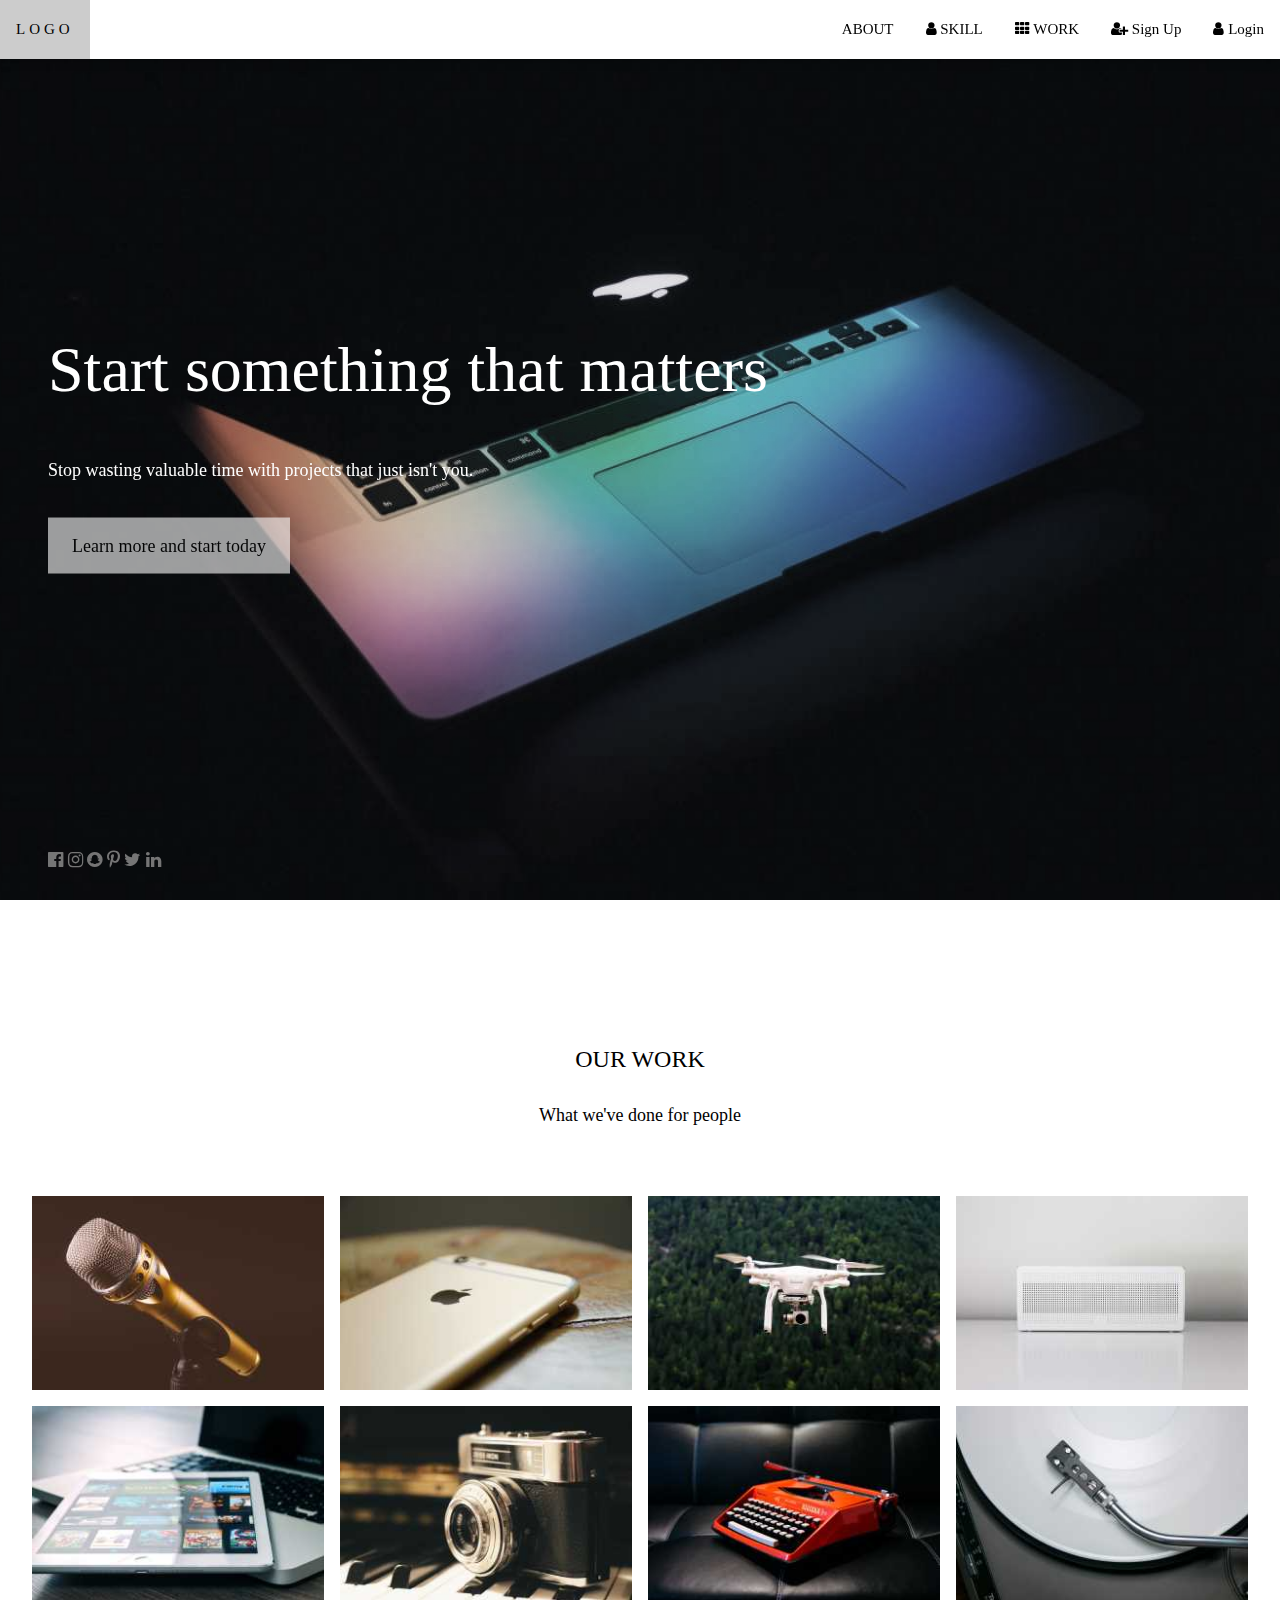
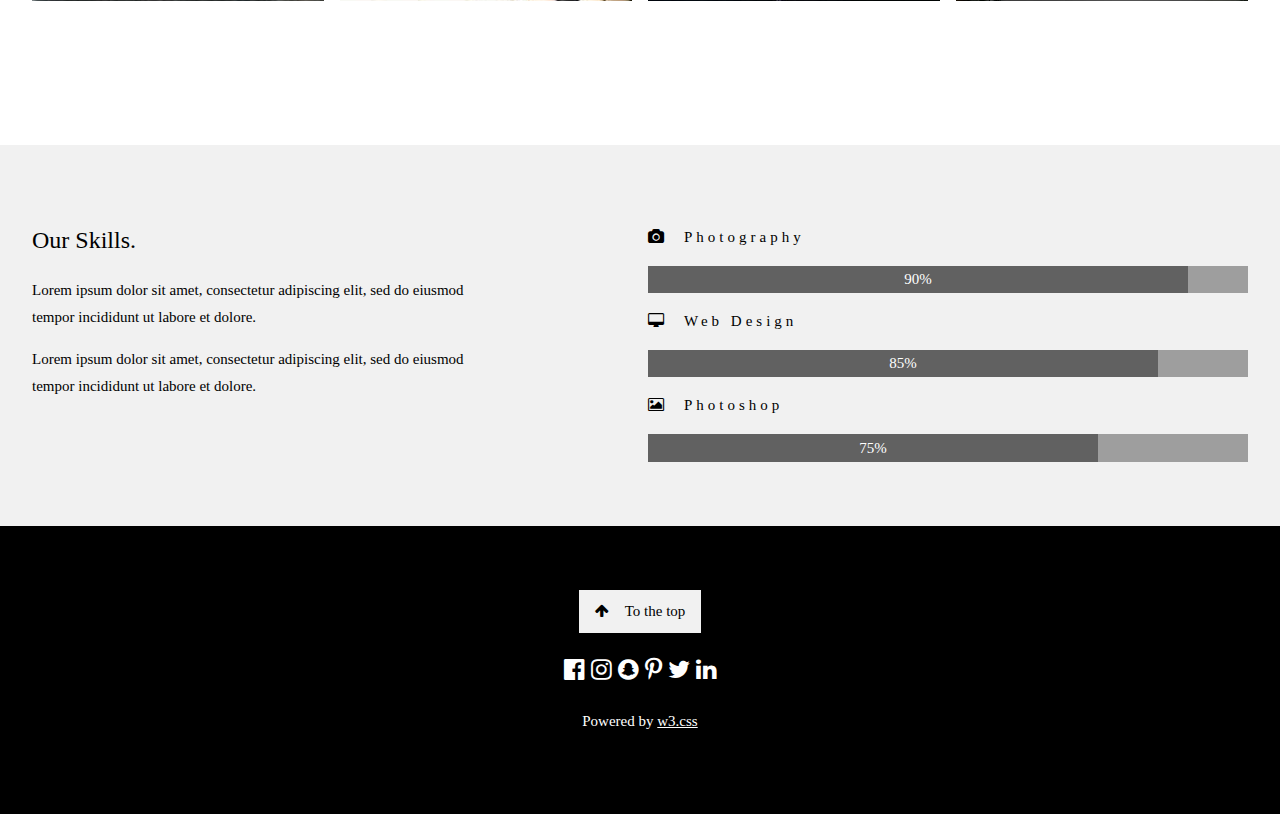
<file: index.html>
<!DOCTYPE html>
<html>
<title>Team Work Home</title>

<!-- Mirrored from www.w3schools.com/w3css/tryw3css_templates_startup.htm by HTTrack Website Copier/3.x [XR&CO'2014], Sat, 29 Feb 2020 11:53:10 GMT -->
<meta charset="UTF-8">
<meta name="viewport" content="width=device-width, initial-scale=1">
<link rel="stylesheet" href="./assets/css/w3.css">
<link rel="stylesheet" href="./assets/css/font-awesome.min.css">
<style>
  body,
  h1,
  h2,
  h3,
  h4,
  h5,
  h6 {
    font-family: Cambria, Cochin, Georgia, Times, 'Times New Roman', serif;
  }

  body,
  html {
    height: 100%;
    line-height: 1.8;
  }

  /* Full height image header */
  .bgimg-1 {
    background-position: center;
    background-size: cover;
    background-image: url("./assets/img/home/mac.jpg");
    min-height: 100%;
  }

  .w3-bar .w3-button {
    padding: 16px;
  }
</style>

<body>

  <!-- Navbar (sit on top) -->
  <div class="w3-top">
    <div class="w3-bar w3-white w3-card" id="myNavbar">
      <a href="#home" class="w3-bar-item w3-button w3-wide">LOGO</a>
      <!-- Right-sided navbar links -->
      <div class="w3-right w3-hide-small">
        <a href="#about" class="w3-bar-item w3-button">ABOUT</a>
        <a href="#skills" class="w3-bar-item w3-button"><i class="fa fa-user"></i> SKILL</a>
        <a href="#work" class="w3-bar-item w3-button"><i class="fa fa-th"></i> WORK</a>
        <a href="./page/auth/register.html" id="signuP" class="w3-bar-item w3-button"><i class="fa fa-user-plus"></i>
          Sign Up</a>
        <a href="./page/auth/login.html" id="login" class="w3-bar-item w3-button"><i class="fa fa-user"></i> Login</a>
      </div>
      <!-- Hide right-floated links on small screens and replace them with a menu icon -->

      <a href="javascript:void(0)" class="w3-bar-item w3-button w3-right w3-hide-large w3-hide-medium"
        onclick="w3_open()">
        <i class="fa fa-bars"></i>
      </a>
    </div>
  </div>

  <!-- Sidebar on small screens when clicking the menu icon -->
  <nav class="w3-sidebar w3-bar-block w3-black w3-card w3-animate-left w3-hide-medium w3-hide-large"
    style="display:none" id="mySidebar">
    <a href="javascript:void(0)" onclick="w3_close()" class="w3-bar-item w3-button w3-large w3-padding-16">Close
      &times;</a>
    <a href="#about" onclick="w3_close()" class="w3-bar-item w3-button">ABOUT</a>
    <a href="#skills" onclick="w3_close()" class="w3-bar-item w3-button">SKILL</a>
    <a href="#work" onclick="w3_close()" class="w3-bar-item w3-button">WORK</a>
  </nav>

  <!-- Header with full-height image -->
  <header class="bgimg-1 w3-display-container w3-grayscale-min" id="home">
    <div class="w3-display-left w3-text-white" style="padding:48px">
      <span class="w3-jumbo w3-hide-small">Start something that matters</span><br>
      <span class="w3-xxlarge w3-hide-large w3-hide-medium">Start something that matters</span><br>
      <span class="w3-large">Stop wasting valuable time with projects that just isn't you.</span>
      <p><a href="#work"
          class="w3-button w3-white w3-padding-large w3-large w3-margin-top w3-opacity w3-hover-opacity-off">Learn more
          and start today</a></p>
    </div>
    <div class="w3-display-bottomleft w3-text-grey w3-large" style="padding:24px 48px">
      <i class="fa fa-facebook-official w3-hover-opacity"></i>
      <i class="fa fa-instagram w3-hover-opacity"></i>
      <i class="fa fa-snapchat w3-hover-opacity"></i>
      <i class="fa fa-pinterest-p w3-hover-opacity"></i>
      <i class="fa fa-twitter w3-hover-opacity"></i>
      <i class="fa fa-linkedin w3-hover-opacity"></i>
    </div>
  </header>

  <!-- Work Section -->
  <div class="w3-container" style="padding:128px 16px" id="work">
    <h3 class="w3-center">OUR WORK</h3>
    <p class="w3-center w3-large">What we've done for people</p>

    <div class="w3-row-padding" style="margin-top:64px">
      <div class="w3-col l3 m6">
        <img src="./assets/img/home/tech_mic.jpg" style="width:100%" onclick="onClick(this)" class="w3-hover-opacity"
          alt="A microphone">
      </div>
      <div class="w3-col l3 m6">
        <img src="./assets/img/home/tech_phone.jpg" style="width:100%" onclick="onClick(this)" class="w3-hover-opacity"
          alt="A phone">
      </div>
      <div class="w3-col l3 m6">
        <img src="./assets/img/home/tech_drone.jpg" style="width:100%" onclick="onClick(this)" class="w3-hover-opacity"
          alt="A drone">
      </div>
      <div class="w3-col l3 m6">
        <img src="./assets/img/home/tech_sound.jpg" style="width:100%" onclick="onClick(this)" class="w3-hover-opacity"
          alt="Soundbox">
      </div>
    </div>

    <div class="w3-row-padding w3-section">
      <div class="w3-col l3 m6">
        <img src="./assets/img/home/tech_tablet.jpg" style="width:100%" onclick="onClick(this)" class="w3-hover-opacity"
          alt="A tablet">
      </div>
      <div class="w3-col l3 m6">
        <img src="./assets/img/home/tech_camera.jpg" style="width:100%" onclick="onClick(this)" class="w3-hover-opacity"
          alt="A camera">
      </div>
      <div class="w3-col l3 m6">
        <img src="./assets/img/home/tech_typewriter.jpg" style="width:100%" onclick="onClick(this)"
          class="w3-hover-opacity" alt="A typewriter">
      </div>
      <div class="w3-col l3 m6">
        <img src="./assets/img/home/tech_tableturner.jpg" style="width:100%" onclick="onClick(this)"
          class="w3-hover-opacity" alt="A tableturner">
      </div>
    </div>
  </div>

  <!-- Modal for full size images on click-->
  <div id="modal01" class="w3-modal w3-black" onclick="this.style.display='none'">
    <span class="w3-button w3-xxlarge w3-black w3-padding-large w3-display-topright"
      title="Close Modal Image">&times;</span>
    <div class="w3-modal-content w3-animate-zoom w3-center w3-transparent w3-padding-64">
      <img id="img01" class="w3-image">
      <p id="caption" class="w3-opacity w3-large"></p>
    </div>
  </div>

  <!-- Skills Section -->
  <div class="w3-container w3-light-grey w3-padding-64" id="skills">
    <div class="w3-row-padding">
      <div class="w3-col m6">
        <h3>Our Skills.</h3>
        <p>Lorem ipsum dolor sit amet, consectetur adipiscing elit, sed do eiusmod<br>
          tempor incididunt ut labore et dolore.</p>
        <p>Lorem ipsum dolor sit amet, consectetur adipiscing elit, sed do eiusmod<br>
          tempor incididunt ut labore et dolore.</p>
      </div>
      <div class="w3-col m6">
        <p class="w3-wide"><i class="fa fa-camera w3-margin-right"></i>Photography</p>
        <div class="w3-grey">
          <div class="w3-container w3-dark-grey w3-center" style="width:90%">90%</div>
        </div>
        <p class="w3-wide"><i class="fa fa-desktop w3-margin-right"></i>Web Design</p>
        <div class="w3-grey">
          <div class="w3-container w3-dark-grey w3-center" style="width:85%">85%</div>
        </div>
        <p class="w3-wide"><i class="fa fa-photo w3-margin-right"></i>Photoshop</p>
        <div class="w3-grey">
          <div class="w3-container w3-dark-grey w3-center" style="width:75%">75%</div>
        </div>
      </div>
    </div>
  </div>

  <!-- Footer -->
  <footer class="w3-center w3-black w3-padding-64">
    <a href="#home" class="w3-button w3-light-grey"><i class="fa fa-arrow-up w3-margin-right"></i>To the top</a>
    <div class="w3-xlarge w3-section">
      <i class="fa fa-facebook-official w3-hover-opacity"></i>
      <i class="fa fa-instagram w3-hover-opacity"></i>
      <i class="fa fa-snapchat w3-hover-opacity"></i>
      <i class="fa fa-pinterest-p w3-hover-opacity"></i>
      <i class="fa fa-twitter w3-hover-opacity"></i>
      <i class="fa fa-linkedin w3-hover-opacity"></i>
    </div>
    <p>Powered by <a href="default.html" title="W3.CSS" target="_blank" class="w3-hover-text-green">w3.css</a></p>
  </footer>

  <script>
    // Modal Image Gallery
    function onClick(element) {
      document.getElementById("img01").src = element.src;
      document.getElementById("modal01").style.display = "block";
      var captionText = document.getElementById("caption");
      captionText.innerHTML = element.alt;
    }


    // Toggle between showing and hiding the sidebar when clicking the menu icon
    var mySidebar = document.getElementById("mySidebar");

    function w3_open() {
      if (mySidebar.style.display === 'block') {
        mySidebar.style.display = 'none';
      } else {
        mySidebar.style.display = 'block';
      }
    }

    // Close the sidebar with the close button
    function w3_close() {
      mySidebar.style.display = "none";
    }
  </script>

</body>

<!-- Mirrored from www.w3schools.com/w3css/tryw3css_templates_startup.htm by HTTrack Website Copier/3.x [XR&CO'2014], Sat, 29 Feb 2020 11:53:17 GMT -->

</html>
</file>
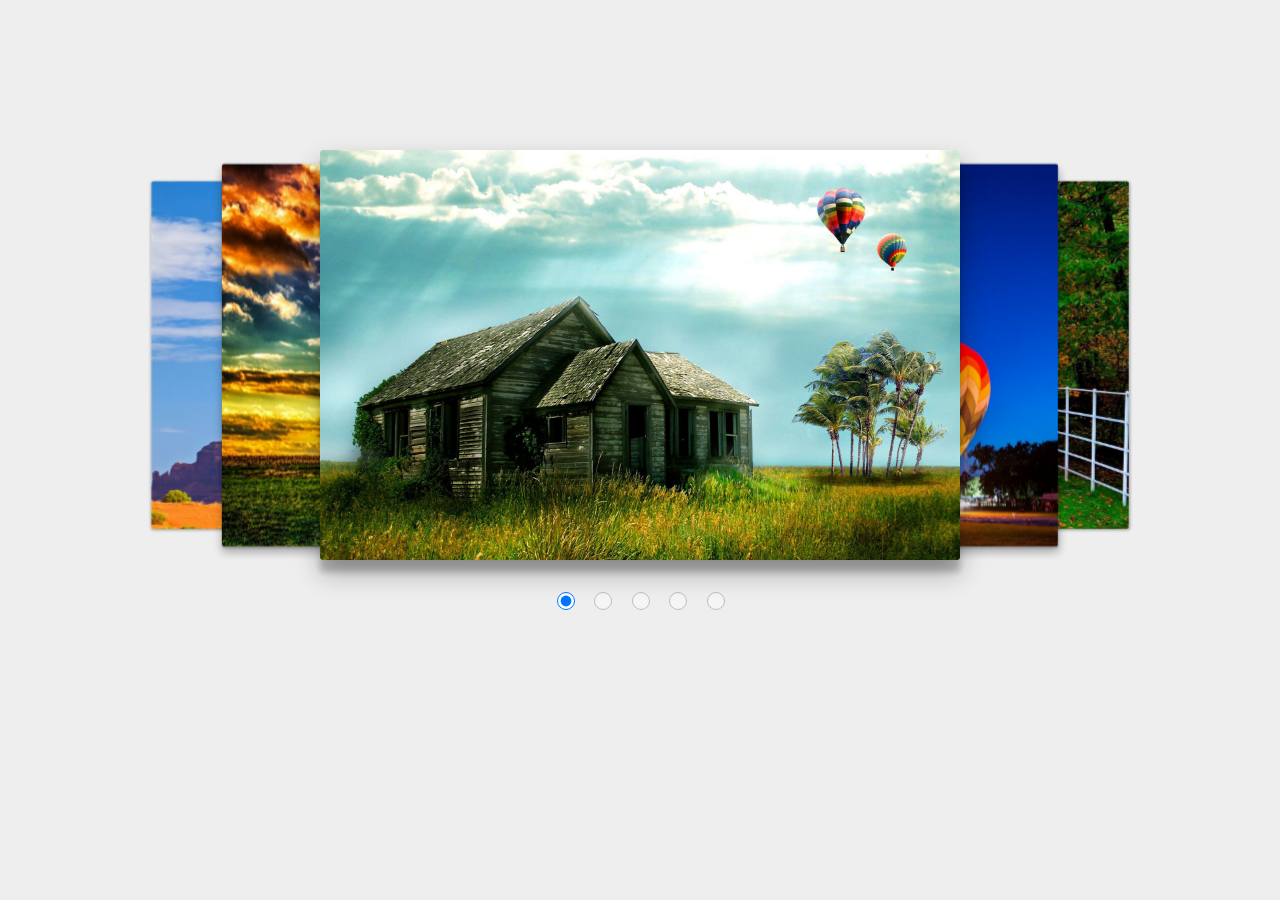
<file: discos/index.html>
<!DOCTYPE html>
<html lang="en">
<!-- Design by foolishdeveloper.com -->

<head>
  <meta charset="UTF-8">
  <meta name="viewport" content="width=device-width, initial-scale=1.0">
  <meta http-equiv="X-UA-Compatible" content="ie=edge">
  <title>3d Image Slider with Carousel using HTML & CSS</title>
  <style media="screen">
    body {
      margin: 0;
      background: #EEE;
      user-select: none;
      font-family: sans-serif;
    }


    #slider {
      position: relative;
      width: 50%;
      height: 32vw;
      margin: 150px auto;
      font-family: 'Helvetica Neue', sans-serif;
      perspective: 1400px;
      transform-style: preserve-3d;
    }

    input[type=radio] {
      position: relative;
      top: 108%;
      left: 50%;
      width: 18px;
      height: 18px;
      margin: 0 15px 0 0;
      opacity: 0.4;
      transform: translateX(-83px);
      cursor: pointer;
    }


    input[type=radio]:nth-child(5) {
      margin-right: 0px;
    }

    input[type=radio]:checked {
      opacity: 1;
    }




    #slider label,
    #slider label img {
      position: absolute;
      width: 100%;
      height: 100%;
      left: 0;
      top: 0;
      color: white;
      font-size: 70px;
      font-weight: bold;
      border-radius: 3px;
      cursor: pointer;
      display: flex;
      align-items: center;
      justify-content: center;
      transition: transform 400ms ease;
    }



    /* Slider Functionality */

    /* Active Slide */
    #s1:checked~#slide1,
    #s2:checked~#slide2,
    #s3:checked~#slide3,
    #s4:checked~#slide4,
    #s5:checked~#slide5 {
      box-shadow: 0 13px 26px rgba(0, 0, 0, 0.3), 0 12px 6px rgba(0, 0, 0, 0.2);
      transform: translate3d(0%, 0, 0px);
    }

    /* Next Slide */
    #s1:checked~#slide2,
    #s2:checked~#slide3,
    #s3:checked~#slide4,
    #s4:checked~#slide5,
    #s5:checked~#slide1 {
      box-shadow: 0 6px 10px rgba(0, 0, 0, 0.3), 0 2px 2px rgba(0, 0, 0, 0.2);
      transform: translate3d(20%, 0, -100px);
    }


    /* Next to Next Slide */
    #s1:checked~#slide3,
    #s2:checked~#slide4,
    #s3:checked~#slide5,
    #s4:checked~#slide1,
    #s5:checked~#slide2 {
      box-shadow: 0 1px 4px rgba(0, 0, 0, 0.4);
      transform: translate3d(40%, 0, -250px);
    }

    /* Previous to Previous Slide */
    #s1:checked~#slide4,
    #s2:checked~#slide5,
    #s3:checked~#slide1,
    #s4:checked~#slide2,
    #s5:checked~#slide3 {
      box-shadow: 0 1px 4px rgba(0, 0, 0, 0.4);
      transform: translate3d(-40%, 0, -250px);
    }

    /* Previous Slide */
    #s1:checked~#slide5,
    #s2:checked~#slide1,
    #s3:checked~#slide2,
    #s4:checked~#slide3,
    #s5:checked~#slide4 {
      box-shadow: 0 6px 10px rgba(0, 0, 0, 0.3), 0 2px 2px rgba(0, 0, 0, 0.2);
      transform: translate3d(-20%, 0, -100px);
    }
  </style>
</head>

<body>
  <section id="slider">
    <input type="radio" name="slider" id="s1" checked>
    <input type="radio" name="slider" id="s2">
    <input type="radio" name="slider" id="s3">
    <input type="radio" name="slider" id="s4">
    <input type="radio" name="slider" id="s5">

    <label for="s1" id="slide1"><img src="./assets/img/1.jpg" alt="1"></label>
    <label for="s2" id="slide2"><img src="./assets/img/2.jpg" alt="2"></label>
    <label for="s3" id="slide3"><img src="./assets/img/3.jpg" alt="3"></label>
    <label for="s4" id="slide4"><img src="./assets/img/4.jpg" alt="4"></label>
    <label for="s5" id="slide5"><img src="./assets/img/5.jpg" alt="5"></label>
  </section>

</body>

</html>
</file>
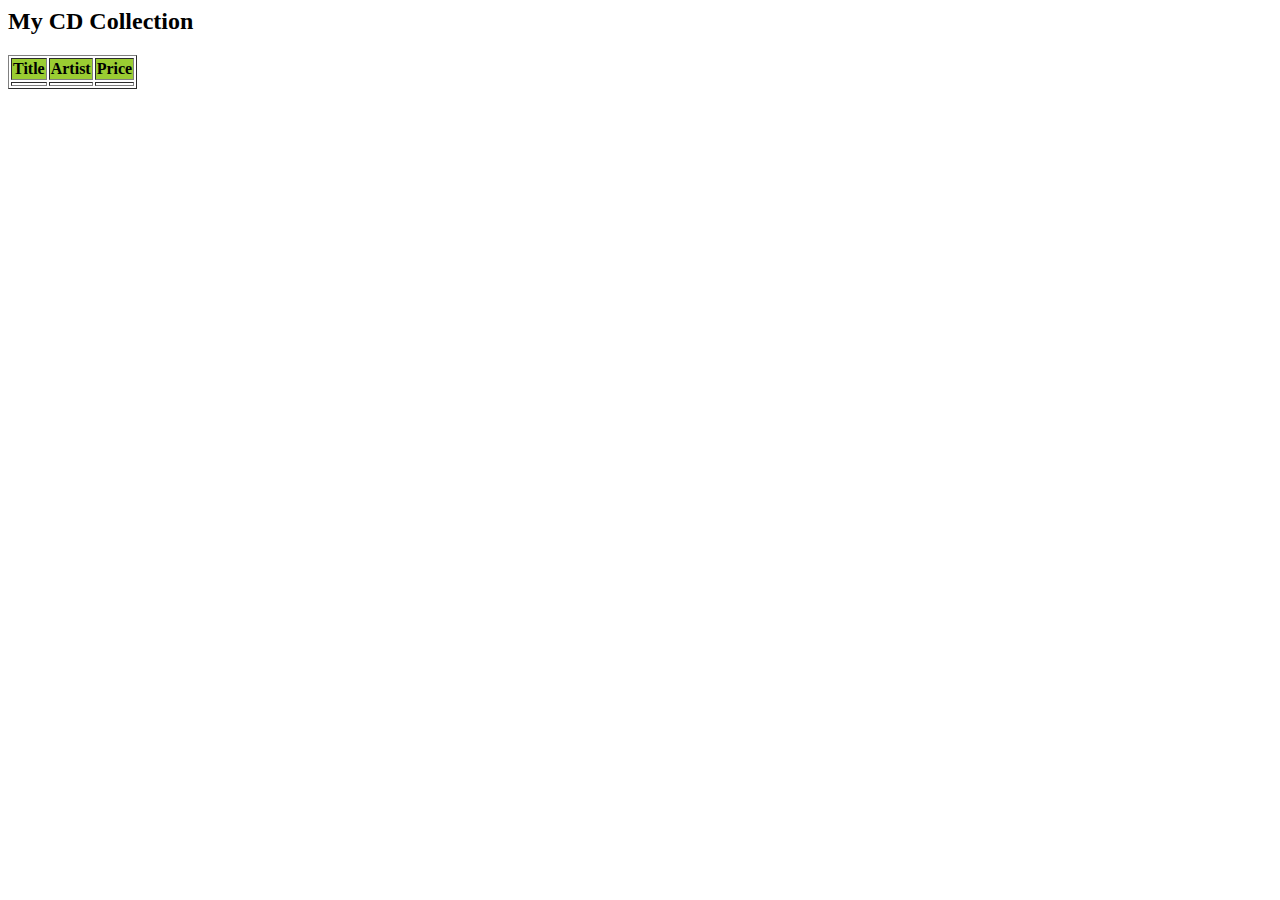
<file: discos/diskData/index.html>
<?xml version="1.0" encoding="UTF-8"?>
<xsl:stylesheet version="1.0" xmlns:xsl="http://www.w3.org/1999/XSL/Transform">
  <xsl:template match="/">
    <html>

    <body onload="loadXml()">
      <h2>My CD Collection</h2>
      <table border="1">
        <tr bgcolor="#9acd32">
          <th>Title</th>
          <th>Artist</th>
          <th>Price</th>
        </tr>
        <xsl:for-each select="catalog/cd">
          <xsl:if test="price>10">
            <tr>
              <td>
                <xsl:value-of select="title" />
              </td>
              <td>
                <xsl:value-of select="artist" />
              </td>
              <td>
                <xsl:value-of select="price" />
              </td>
            </tr>
          </xsl:if>
        </xsl:for-each>
      </table>
    </body>

    <script>
      function loadXml() {
        var xhttp = new XMLHttpRequest();
        xhttp.open("GET", "disk.xml", true);
      }
    </script>

    </html>
  </xsl:template>
</xsl:stylesheet>
</file>
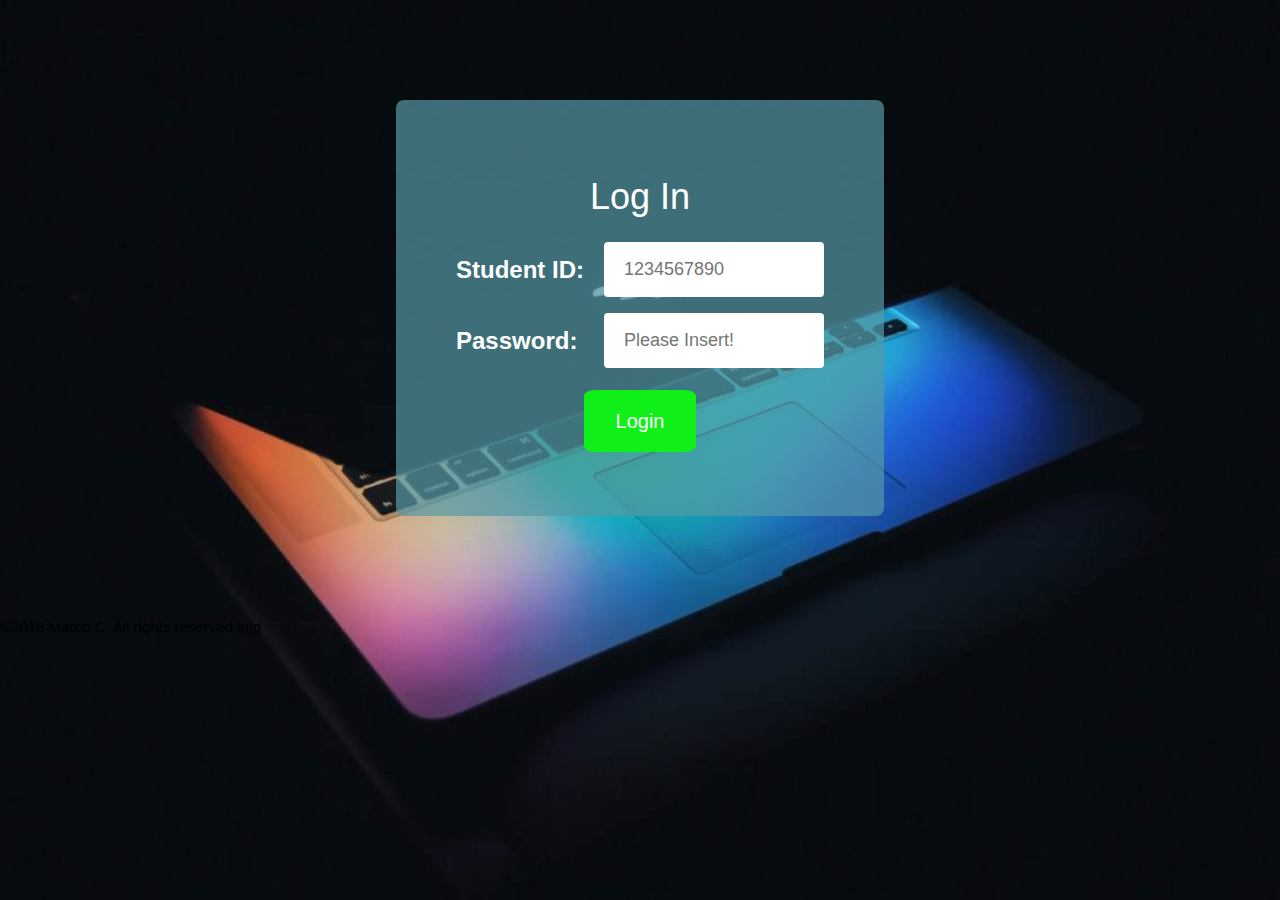
<file: page/auth/login.html>
<!DOCTYPE html>
<html>

<head>
    <meta name="theme-color" content="#99042E" charset="utf-8">
    <title>Login</title>
    <link rel="stylesheet" type="text/css" href="../../assets/css/auth.css" />
    <link rel="stylesheet" href="../../assets/css/w3.css">
    <script src="../../assets/js/jquery.min.js"></script>
</head>

<body class="login" onload="login()">
    <div class="login-form">
        <center>
            <h1 class="w3-text-white">Log In</h1>
            <form action="Back-End-Message.html" method="post">
                <div class="inputBox">
                    <div class="loginput">
                        <label class="">Student ID: </label><input type="number" name="user_id" placeholder="1234567890"
                            required>
                    </div>
                    <div class="loginput">
                        <label class="">Password: </label><input type="password" name="password1"
                            placeholder="Please Insert!" required onkeyup="pswdVerify(name, value)">
                    </div>
                </div>
                <div class="inputBox">
                    <h4></h4>
                    <input type="submit" class="registerbtn" value="Login">
                </div>

            </form>
        </center>
    </div>
    <p id="info">©2018 Marco C. All rights reserved.<a target="_blank" href="info.html">info</a></p>
</body>
<script>
    function login() {

    }
</script>

</html>
</file>
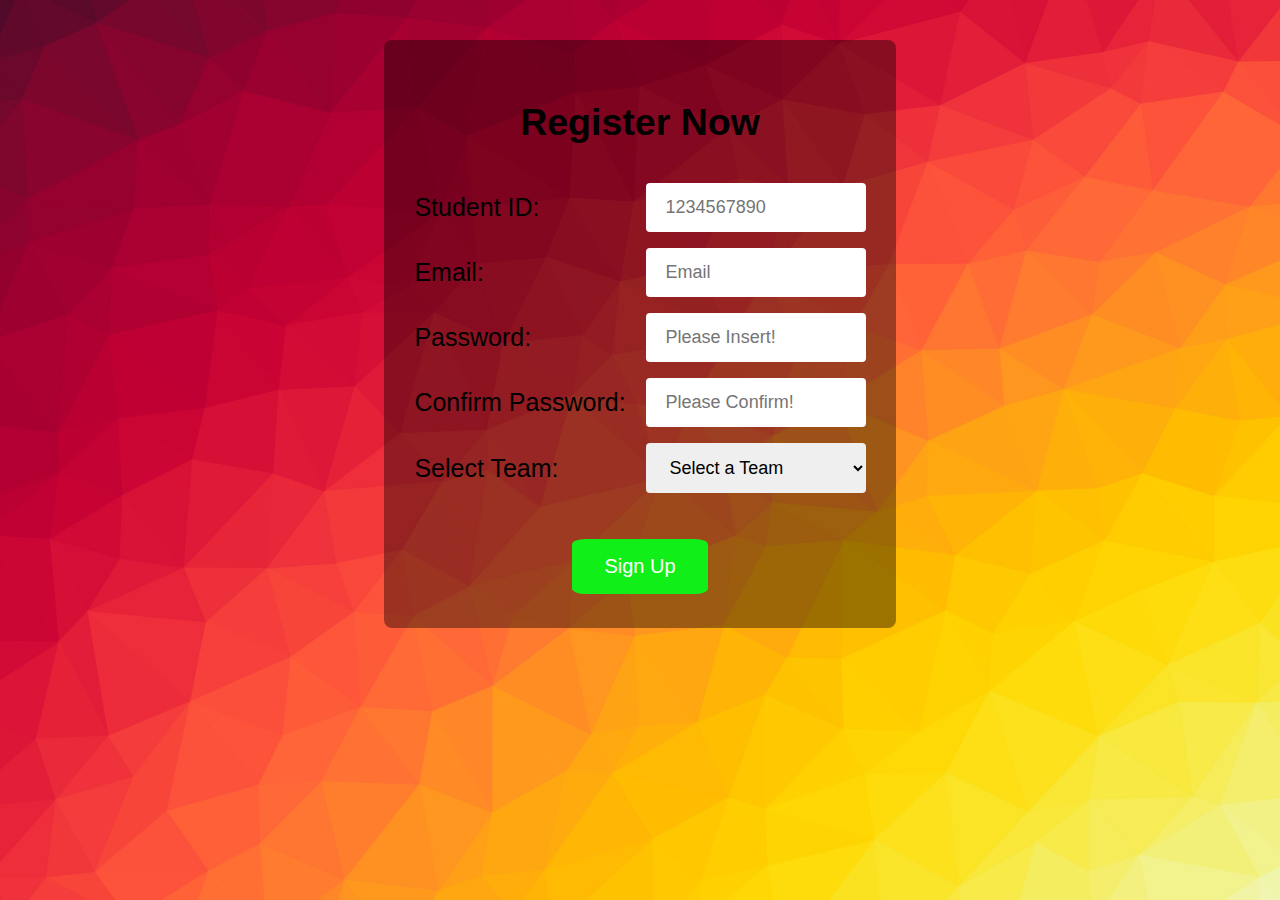
<file: page/auth/register.html>
<!DOCTYPE html>
<html>

<head>
	<link rel="stylesheet" type="text/css" href="../../assets/css/auth.css">
	<link rel="icon" type="image/png" href="../../assets/img/icon.ico" sizes="16x16" />
	<script src="../../assets/js/jquery.min.js"></script>
	<title>REGiSTRATiON</title>
</head>

<body class="register" onload="register()">
	<div class="register-form">
		<div class="form-box">
			<h2>Register Now</h2>
			<form action="Back-End-Message.html" method="post">
				<div class="inputBox">
					<div class="input-rows">
						<label>Student ID: </label><input type="number" name="user_id" placeholder="1234567890" required>
					</div>
					<div class="input-rows">
						<label>Email: </label><input type="email" name="email" placeholder="Email" required>
					</div>
					<div class="input-rows">
						<label>Password: </label><input type="password" name="password1" placeholder="Please Insert!" required
							onkeyup="pswdVerify(name, value)">
					</div>
					<small class="w3-yellow"></small>
					<div class="input-rows">
						<label>Confirm Password: </label><input type="password" name="password2" placeholder="Please Confirm!"
							required onkeyup="pswdVerify(name, value)">
					</div>
					<div class="input-rows">
						<label>Select Team:
						</label>
						<select name="team" id="selecTeam">
							<option value="">Select a Team</option>
							<option value="1">Team1</option>
							<option value="2">Team2</option>
							<option value="3">Team3</option>
							<option value="4">Team4</option>
						</select>
					</div>
				</div>
				<div class="inputBox">
					<h4></h4>
					<input type="submit" class="registerbtn" value="Sign Up">
				</div>

			</form>
		</div>
	</div>

</body>
<script>
	function register() {
		console.log("this is register");
		// $("input:submit").hide();
	}
	var user_id;
	var email = "";
	var pswd1 = "";
	var pswd2 = "";
	var team = "";

	function pswdVerify(name, e) {
		if (name == "password1") {
			pswd1 = e;
		}
		if (name == "password2") {
			pswd2 = e;
		}

		if (pswd1 != pswd2 && pswd1.length <= 8 && pswd2.length <= 8) {
			// $("label:contains(Password)").css("color", "red");
			$("small").text("Password is not matched!").css("color", 'yellow');
		} else if (pswd1 == pswd2 && pswd1.length <= 8 && pswd2.length <= 8) {
			// $("label:contains(Password)").css("color", "#10f018");
			$("small").text("Password must be 9 more than characters!").css("color", 'blue');
		} else if (pswd1 == pswd2 && pswd1.length >= 9 && pswd2.length >= 9) {
			$("small").hide();
		}

	}
	$("input:password").focus(function () {
		pswdVerify();
	})
	$("#selecTeam").click(function () {
		console.log(this.value);
		team = this.value;
	})
	$("input:submit").click(function (e) {
		user_id = $("[name='user_id']").val();
		email = $("[name='email']").val();

		e.preventDefault();
		if (user_id > 0 && email.length > 0 && pswd1.length > 8 && team.length > 0) {
			console.log("this is register data");
			location = "login.html";
		} else {
			console.log("there is empty field");
		}
	})


</script>

</html>
</file>
<file: assets/css/auth.css>
.register { 
  background: url(../img/Background.jpg) no-repeat center center fixed; 
  -webkit-background-size: cover;
  -moz-background-size: cover;
  -o-background-size: cover;
  background-size: cover;
}
.login {
  background: url(../img/mac.jpg) no-repeat center center fixed; 
  -webkit-background-size: cover;
  -moz-background-size: cover;
  -o-background-size: cover;
  background-size: cover;
}

.register-form {
  text-align: center;
  background-color: rgba(9, 1, 1, 0.4);
  width: fit-content;
  margin: 40px auto;
  padding: 30px;
  border-radius: 8px;
}
.login-form {
  text-align: center;
  background-color: rgba(85, 153, 165, 0.7);
  width: fit-content;
  margin: 100px auto;
  padding: 60px;
  border-radius: 8px;
}

.form-box
{
    text-align: center;
    font-family: 'Oswald', sans-serif;
    font-size: 25px;
    z-index: 1;
}

.switch{
    font-size: 15px;
    padding-bottom: -1px;
}
.input-rows {
  display: flex;
  justify-content: space-between;
  flex-wrap: wrap;
  align-items: center;

}

.loginput {
  font-size: 16px;
  display: flex;
  justify-content: space-between;
  flex-wrap: wrap;
  align-items: center;
}

.loginput label {
  font-size: 24px;
  font-weight: bold;
  color: white;
}

.input-rows > select {
  width: 220px;
  padding: 14px 20px;
  margin: 8px 0 8px 20px;
  box-sizing: border-box;
  border: 2px solid red;
  border-radius: 4px;
  border: none;
  font-size: large;
}

input[type=text],input[type=email],input[type=password],input[type=number] {
  width: 220px;
  padding: 14px 20px;
  margin: 8px 0 8px 20px;
  box-sizing: border-box;
  border: 2px solid red;
  border-radius: 4px;
  border: none;
  font-size: large;
}

input[type=button], input[type=submit] {
  background-color: #10f018;
  border: none;
  color: white;
  padding: 16px 32px;
  text-decoration: none;
  margin: 4px 2px;
  cursor: pointer;
  font-family: 'Oswald', sans-serif;
  font-size: 20px;
  border-radius: 10%;
}
</file>
